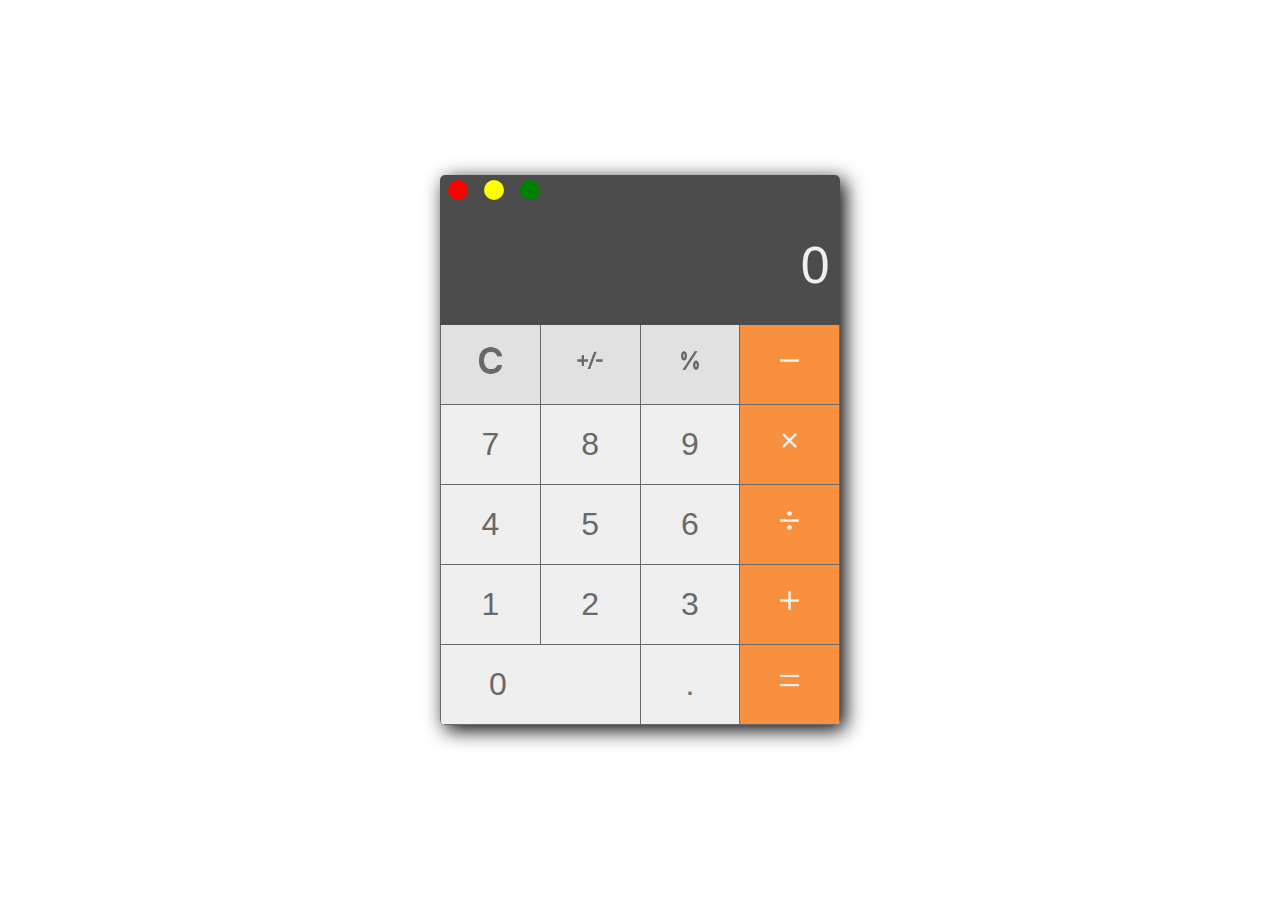
<file: index.html>
<!DOCTYPE html>
<html lang="en">
<head>
    <meta charset="UTF-8">
    <meta name="viewport" content="width=device-width, initial-scale=1.0">
    <title>Document</title>
    <link rel="stylesheet" href="styles/styles.css">
</head>
<body id="calculator">
    <div class="calcu" id="calcu">
        <nav class="barra">
            <div class="close">
                <img src="img/close.png" alt="Close">
            </div>
            <div class="min">
                <img src="img/minus.png" alt="Minimize">
            </div>
            <div class="plus">
                <img src="img/plus.png" alt="Plus">
            </div>
        </nav>
        <div class="display">
            <input type="text" class="dp-screen" id="dp-screen" value="0" disabled>
        </div>        
        <section class="button-container">
            <button id="letter_c" class="action"><img src="img/C.png" alt=""></button>
            <button id="plusless" class="action"><img src="img/masmenos.png" alt=""></button>
            <button id="percent" class="action"><img src="img/porcentaje.png" alt=""></button>
            <button id="less" class="operation"><img src="img/less.png" alt=""></button>
            <button id="n_7">7</button>
            <button id="n_8">8</button>
            <button id="n_9">9</button>
            <button id="multiply" class="operation"><img src="img/multiply.png" alt=""></button>
            <button id="n_4">4</button>
            <button id="n_5">5</button>
            <button id="n_6">6</button>
            <button id="divide" class="operation"><img src="img/divide.png" alt=""></button>
            <button id="n_1">1</button>
            <button id="n_2">2</button>
            <button id="n_3">3</button>
            <button id="plus" class="operation"><img src="img/more.png" alt=""></button>
            <button id="n_0">0</button>
            <button id="point">.</button>
            <button id="equals" class="operation"><img src="img/equals.png" alt=""></button>
        </section>
    </div>



    <script src="scripts/script.js"></script>
</body>
</html>
</file>
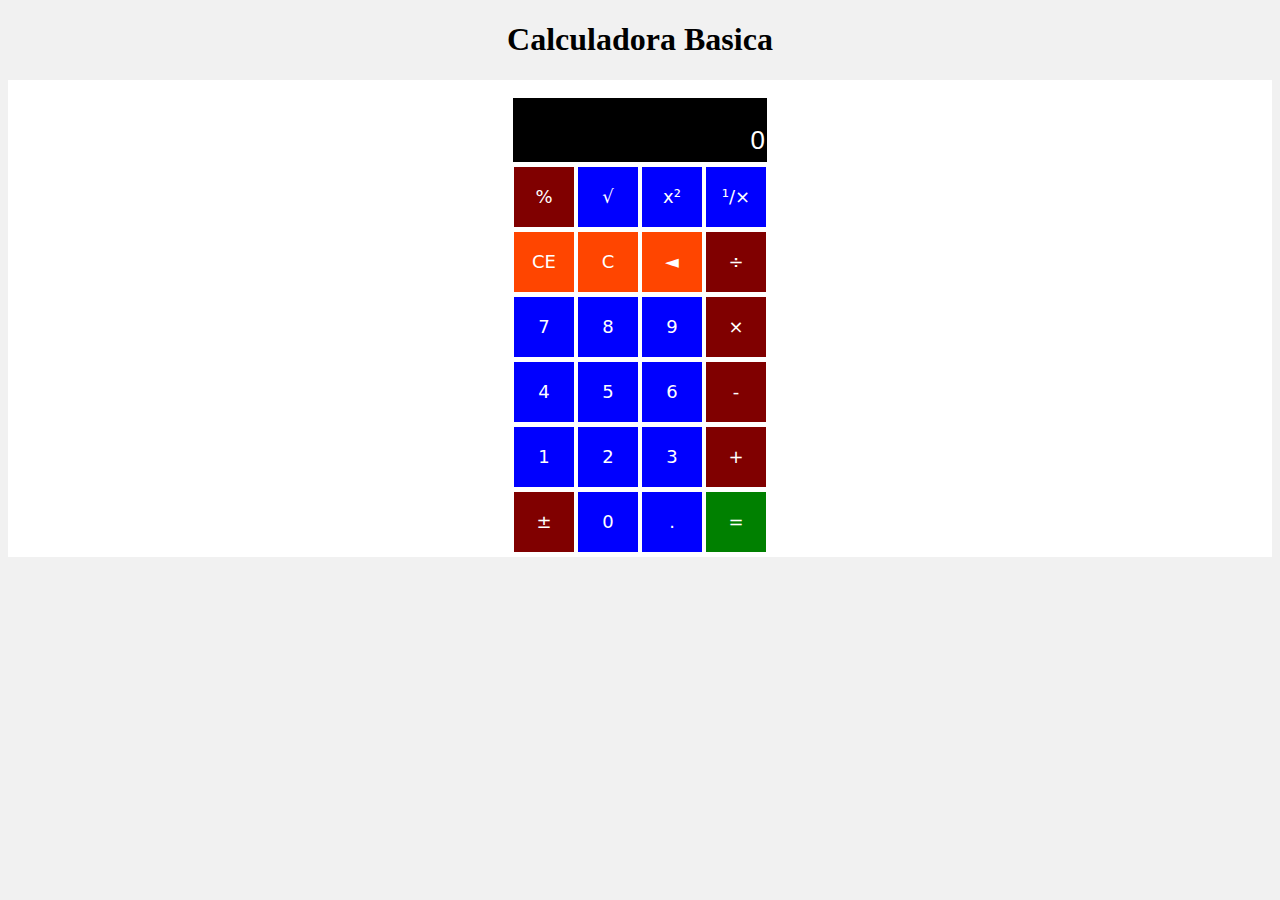
<file: calc.html>
<!DOCTYPE html>
<html>
<head>
<title>Calculadora basica</title>
<style>
	input[type="button"]:hover{
		background-color:slategray;
		cursor: pointer;
	}
	input[type="button"].arit{
		background-color:maroon;
	}
	input[type="button"].igual{
		background-color: green;
	}
	input[type="button"].clear{
		background-color:orangered;
	}
	form{
		background-color:white;
	}
	input[type="text"]{
		background-color:black;
		border:0px;
		width:250px;
		height: 40px;
		font-size: 20px;
		color: white;
		text-align: right;
		pointer-events: none;
	}
	input[name="txtcaja1"]{
		height: 20px;
		font-size: 16px;
	}
	input[name="txtcaja2"]{
		margin-bottom: 5px;
		font-size: 26px;
	}
	input[type="button"]{
		font-size: 18px;
		font-weight:lighter;
		font-family:Segoe, "Segoe UI", "DejaVu Sans", "Trebuchet MS", Verdana, "sans-serif";
		width:60px;border:0px;
		height: 60px;
		color: white;
		background-color:blue;
		margin-bottom: 5px;
        }
	body{
		background-color:#f1f1f1;
	}
</style>
</head>
<body>
<center>
<h1>Calculadora Basica</h1>
<form name="f1"><br>
<input type="text" name="txtcaja1">
<br>
<input type="text" name="txtcaja2" value="0">
<br>
<input type="button" class="arit" onClick="arit('%')" value="%">
<input type="button" onClick="raiz()" value="√">
<input type="button" onClick="escribir('7')" value="x²">
<input type="button" onClick="escribir('7')" value="¹/×">
<br>
<input type="button" class="clear" onClick="document.f1.txtcaja2.value='0'" value="CE">
<input type="button" class="clear" onClick="document.f1.reset(); blocdel = false;" value="C">
<input type="button" class="clear" onClick="deletecarac()" value="◄">
 
<input type="button" class="arit" onClick="arit('/')" value="÷">
<br>
<input type="button" onclick="escribir(this.value)" value="7">
<input type="button" onclick="escribir(this.value)" value="8">
<input type="button" onclick="escribir(this.value)" value="9">
<input type="button" class="arit" onClick="arit('*')" value="×">
<br>
<input type="button" onclick="escribir(this.value)" value="4">
<input type="button" onclick="escribir(this.value)" value="5">
<input type="button" onclick="escribir(this.value)" value="6">
<input type="button" class="arit" onClick="arit('-')" value="-">
<br>
<input type="button" onclick="escribir(this.value)" value="1">
<input type="button" onclick="escribir(this.value)" value="2">
<input type="button" onclick="escribir(this.value)" value="3">
<input type="button" class="arit" onClick="arit('+')" value="+">
<br>
<input type="button" class="arit" onClick="masmenos()" value="±">
<input type="button" onclick="escribir(this.value)" value="0">
<input type="button" onClick="escribir('.')" value=".">
<input type="button" class="igual" onClick="calcular()" value="=">
<br>
</form>
</center>
<script type="text/javascript">
	var borrar = false;
	function deletecarac(){
		var caja2 = document.f1.txtcaja2.value;
            if (caja2 == "" || caja2 == "0" || caja2.length == 1 && blocdel!=true){
            	document.f1.txtcaja2.value = "0";
            }
            else if(blocdel!=true){
             	var res = caja2.substring(0,caja2.length-1);
             	document.f1.txtcaja2.value = res;
            }
	}
   function escribir(n){
		var caja2 = document.f1.txtcaja2.value;
		if (borrar) {
			//alert("se borro");
			document.f1.txtcaja2.value="";
			borrar = false;
			document.f1.txtcaja2.value = n;
		}
		else if (caja2 == "0" && n != "."){
			cajao = caja2.replace("0", "")
			document.f1.txtcaja2.value = cajao + n;
		}
		else{
			document.f1.txtcaja2.value = caja2 + n;
		}
	}
	function raiz(){
		var caja1 = document.f1.txtcaja1.value;
		var caja2 = document.f1.txtcaja2.value;
		document.f1.txtcaja1.value = "Math.sqrt("+ caja2 + caja1 +")";
		document.f1.txtcaja2.value = "";
	}
	function arit(o){
		var caja1 = document.f1.txtcaja1.value;
		var caja2 = document.f1.txtcaja2.value;
		var unum = caja1.substring(caja1.length-1);
		calcular()
		if (unum == "+" || unum == "-" || unum=="*" || unum=="/") {
			unum = unum.replace(unum,o);
			var res = caja1.substring(0,caja1.length-1);
			document.f1.txtcaja1.value = res+unum;
		}
		if (caja1 == "" && caja2 != ""){
			document.f1.txtcaja1.value = caja2 + o;
		}
		else{
			document.f1.txtcaja1.value = caja1 + caja2 + o;
 		}
 		borrar = true;
	}
	function calcular(){
		var caja1 = document.f1.txtcaja1.value;
		var caja2 = document.f1.txtcaja2.value;
		document.f1.txtcaja2.value = eval(caja1 + caja2);
		document.f1.txtcaja1.value = "";
		borrar = true;
		blocdel = true;
	}
	function masmenos(){
		var caja2 = document.f1.txtcaja2.value;
		if (caja2 > 0){
			document.f1.txtcaja2.value = "(-" + caja2 + ")";
		}
		else{
			cajaplus = caja2.replace(/[-|(|)]/g, "");
			document.f1.txtcaja2.value = cajaplus;
		}
	}
</script>
</body>
</html>
</file>
<file: styles/styles.css>
:root {
    --dp-color:  rgb(76, 76, 76);
    --op-color:rgb(249, 144, 61);
    --op-color-secondary: rgb(225, 225, 225);
    --dp-text-color: rgb(239, 239, 239);
}

* {
    padding: 0;
    margin: 0;
    box-sizing: border-box;
}

body {
    display: flex;
    justify-content: center;
    align-items: center;
    height: 100vh;
}

.barra {
    width: 400px;
    height: 30px;
    display: flex;
    background-color: var(--dp-color);
    align-items: center;
    padding-left: .5em;
    border-top-left-radius: 5px;
    border-top-right-radius: 5px;
}

.barra div {
    width: 20px;
    height: 20px;
    border-radius: 50%;
    margin-right: 1em;
    padding: .2em;
}

.barra img {
    width: 100%; 
    display: none;
}

.close {
    background-color: red;
}

.min {
    background-color: yellow;
}

.plus {
    background-color: green;
}

.barra:hover div img  {
    display: block;
}

.display, .dp-screen {
    width: 400px;
    height: 120px;
    background-color: var(--dp-color);
    border: none;
    color: var(--dp-text-color);
    font-size: 1.8em;
    text-align: right;    
    
}

.dp-screen {    
    padding: 0 .2em;
}

input:focus,button:focus {
    outline: none;      
}

.button-container {
    display: flex;
    flex-wrap: wrap;
    width: 400px;
    border-bottom-left-radius: 5px;
    border-bottom-right-radius: 5px;
    overflow: hidden;
    border-left: 1px solid dimgray;
}

.calcu {
    box-shadow: 5px 5px 20px black;
    border-radius: 5px;
}

button {
    flex: 0 1 25%;
    height: 80px;
    border: none;
    border-right: 1px solid dimgray;
    border-bottom: 1px solid dimgray;
    font-size: 2em;
    color: dimgray;
}

button img {
    width: 30%;
}

.button-container button:nth-child(17){
    flex: 0 1 50%;
    text-align: left;
    padding-left: 1.5em;
}

.operation {
    background-color: var(--op-color);
}

.action {
    background-color: var(--op-color-secondary);
}
</file>
